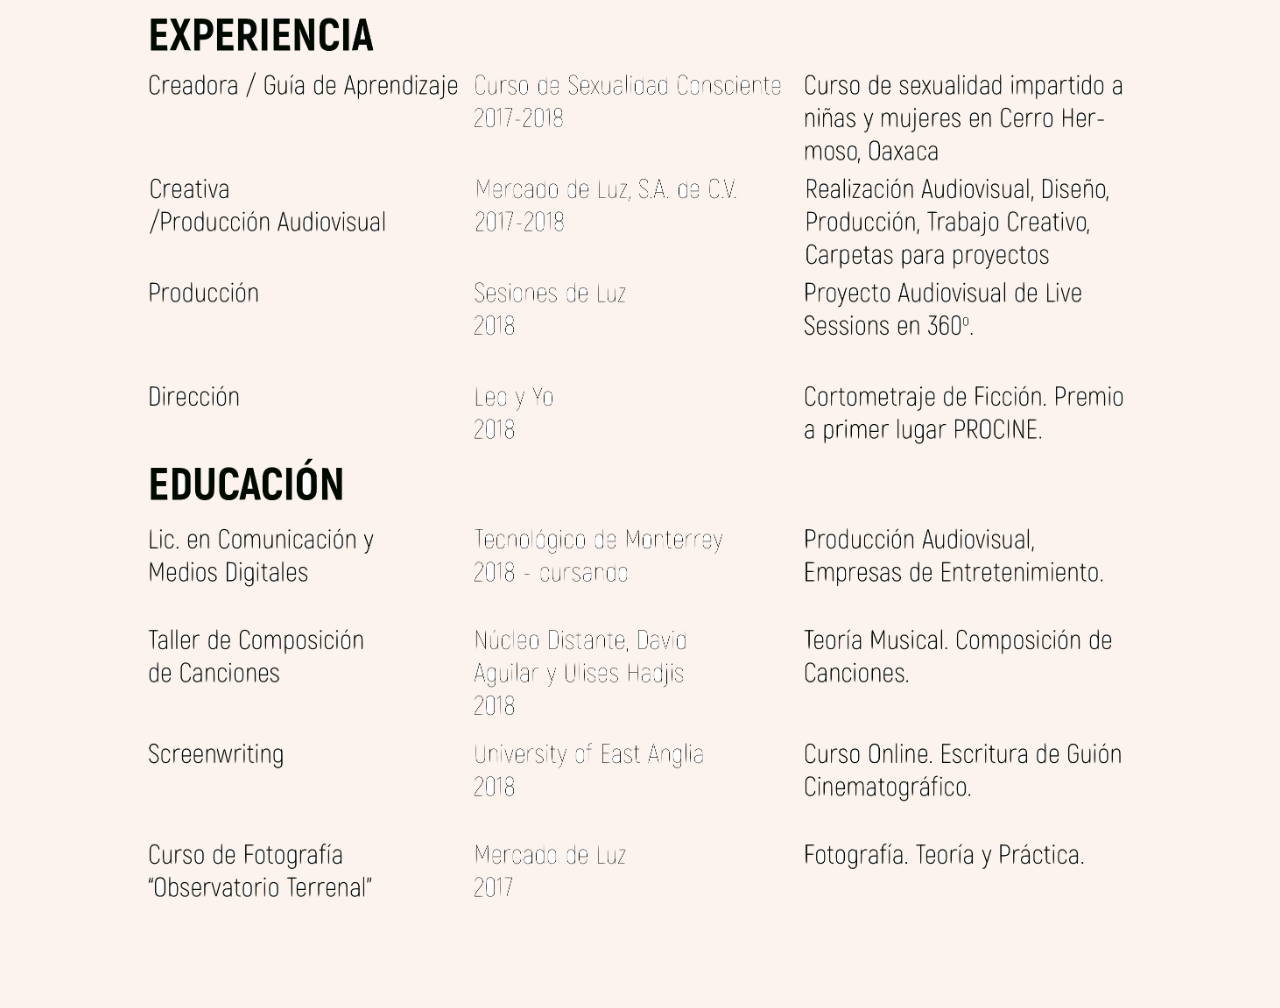
<file: cv.html>
<!DOCTYPE html>
<html>
    <head>
        
        <meta charset="UTF-8"/>
        <title>Currículum</title>
        <!--link para conectar con el archivo estilos.css-->
        
        <link type="text/css" rel="stylesheet" media="screen" href="estilos.css"/>
        <!--media="screen" significa que el usuario va a ejecutar estilos en diferentes pantallas-->
    
    </head>
    <body style="font-family: sans-serif; background-color: #FCF2EE" >
        <div id="site"> <!-- Esto para comenzar a definir espacios. Podemos dividir en 3 partes: header, cuerpo y footer-->
            <div id="cuerpo">
                <img src="2020%20Curriculum%20Sam%20Leff.png" alt="Smiley face" width="100%" style="float: left">
            </div>
        
        </div>  
    </body>
</html>
</file>
<file: estilos.css>
#site {
    width: 1000px;
    height: 700px;
    /* defino la posición que la pagina tiene en la pantalla */
    margin-top: 0px;
    margin-left: auto;
    margin-right: auto;
    margin-bottom: 0px;
    text-align: center;
    background-color: #FCF2EE;
}
#header {
    width: 1000px;
    height: 1200px;
}
#cuerpo {
    width: 1000px;
    height: 1000px;
}
#cuerpo-left {
    width: 750px;
    height: 1200px;
    /* float para que el bloque flote en determinada posición en la pagina */
    float: left;
    text-align: left;
    background-color: #F6DACB;
    padding: 10px;
    border-radius: 11px;
    line-height: 25px;
}
#cuerpo-right {
    width: 200px;
    height: 600px;
    /* float para que el bloque flote en determinada posición en la pagina. Se pone también a la izquierda porque está en el mismo nivel que cuerpo left y juntos ocupan el ancho de la página */
    float: right;
    text-align: right;
    padding: 10px;
    line-height: 25px;
    font-size: 13px;
}
#footer {
    width: 200px;
    height: 300px;
    float: right;
    font-size: 13px;
    line-height: 26px;
    text-align: right;
    padding-right: 10px;
}
#fixed {
  position: fixed;
  width: 50%;
  bottom: 10px;
    
}
</file>
